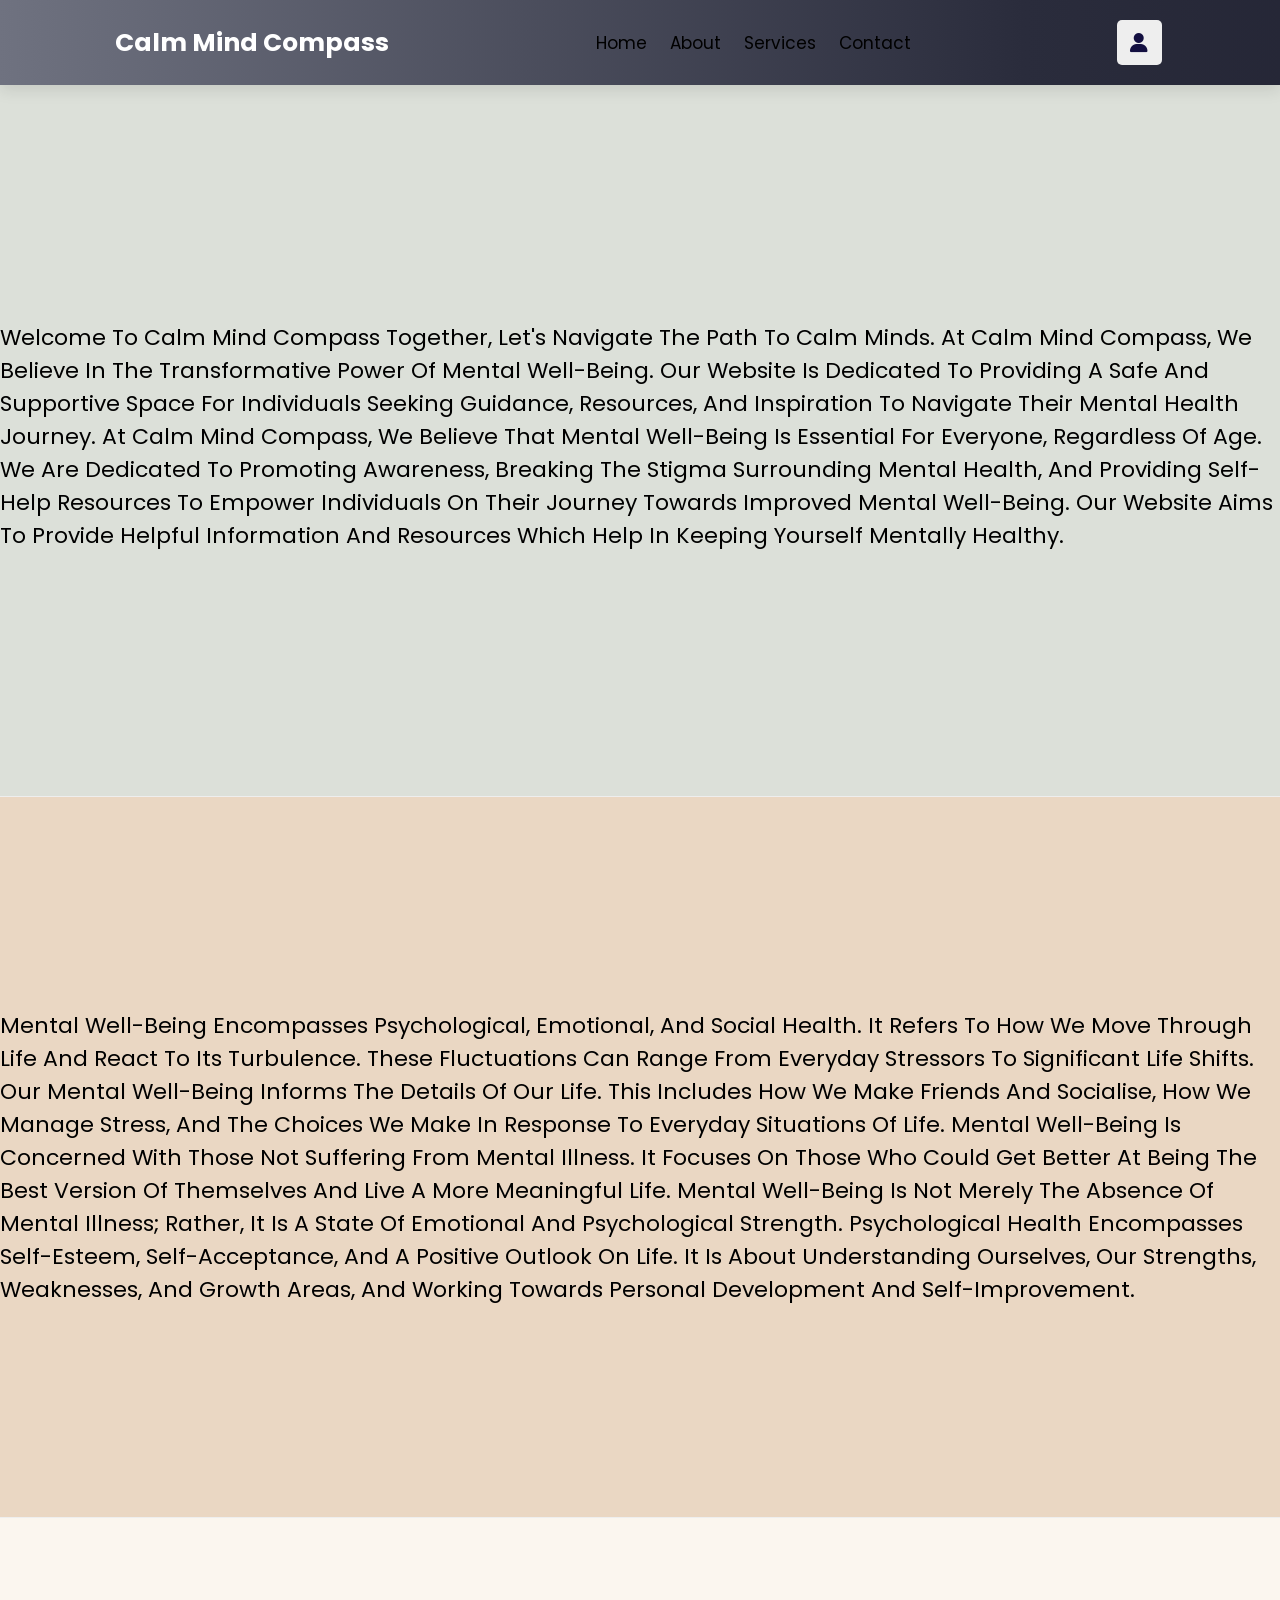
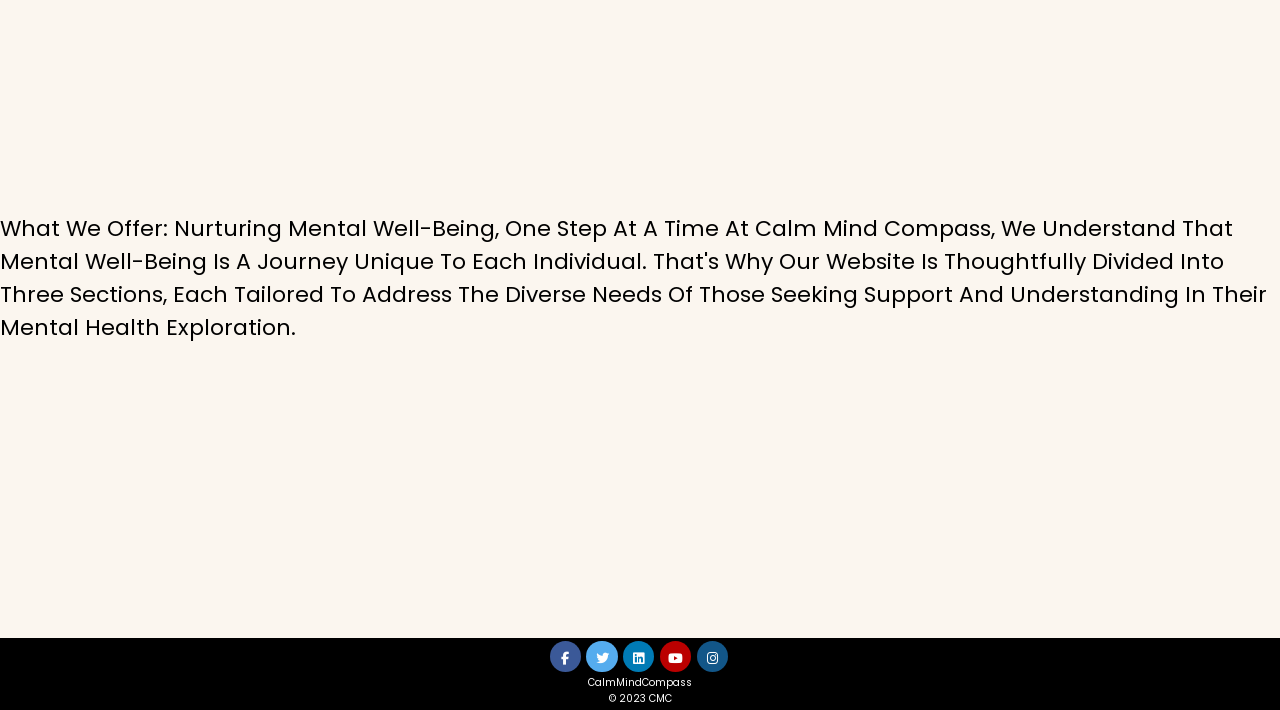
<file: index.html>
<!DOCTYPE html>
<html lang="en">
<head>
    <meta charset="UTF-8">
    <meta http-equiv="X-UA-Compatible" content="IE=edge">
    <meta name="viewport" content="width=device-width, initial-scale=1.0">
    <title> Calm mind Compass</title>
    <link rel="stylesheet" href="https://cdn.jsdelivr.net/npm/swiper@10/swiper-bundle.min.css"/>
  
    <link rel="stylesheet" href="https://cdnjs.cloudflare.com/ajax/libs/font-awesome/4.7.0/css/font-awesome.min.css" />
    <!-- font awesome cdn link -->
    <link rel="stylesheet" href="https://cdnjs.cloudflare.com/ajax/libs/font-awesome/6.4.0/css/all.min.css">
    <link rel="stylesheet" href="style.css" type="text/css">

</head>
<body>
     <!-- header section starts -->
     <header class="header">
        <a href="#" class="logo">Calm mind Compass</a>

        <nav class="navbar">
            <a href="#home">home</a>
            <a href="#about">About</a>
            <a href="#services">Services</a>
            <a href="#contact">Contact</a>
        </nav>

        <div class="icons">
        <div class="fas fa-bars" id="menu-btn"></div>
        <div class="fas fa-user" id="login-btn"></div>
        </div>
        <!-- <input type="email" placeholder="your gmail" class="box"> -->

        <form action="" method="post" class="login-form">
        
            <h3>login now</h3>
            <input type="email"  name="email"  required placeholder="enter email" class="box">
            <input type="password" name="password" required placeholder="enter your password" class="box">
            <a href="card2.html" id="login">Login</a>
            <!-- <input type="submit" name="submit" value="login now" class="btn"> -->
            <!-- <p>don't have an account? <a href="register_form.php">register  now</a></p> -->

        </form>


    </header>
         
    <!-- Main section starts here -->
    <main>
        <section class="section-hero" id="home">
            <div class="hero">
                <p>Welcome to Calm Mind Compass
Together, Let's Navigate the Path to Calm Minds.
At Calm Mind Compass, we believe in the transformative power of mental well-being. Our
website is dedicated to providing a safe and supportive space for individuals seeking guidance,
resources, and inspiration to navigate their mental health journey.
At Calm Mind Compass, we believe that mental well-being is essential for everyone, regardless
of age. We are dedicated to promoting awareness, breaking the stigma surrounding mental
health, and providing self-help resources to empower individuals on their journey towards
improved mental well-being.
Our website aims to provide helpful information and resources which help in keeping yourself
mentally healthy.
</p>
            </div>
        </section>
    

    <section class="section-services" id="about">
        <div class="hero">
            <p>Mental well-being encompasses psychological, emotional, and social health. It refers to how we
move through life and react to its turbulence. These fluctuations can range from everyday
stressors to significant life shifts.
Our mental well-being informs the details of our life. This includes how we make friends and
socialise, how we manage stress, and the choices we make in response to everyday situations
of life.
Mental well-being is concerned with those not suffering from mental illness. It focuses on those
who could get better at being the best version of themselves and live a more meaningful life.
Mental well-being is not merely the absence of mental illness; rather, it is a state of emotional
and psychological strength.
Psychological health encompasses self-esteem, self-acceptance, and a positive outlook on life.
It is about understanding ourselves, our strengths, weaknesses, and growth areas, and working
towards personal development and self-improvement.
</p>
        </div>
    </section>

    <section class="section-services" id="services">
        <div class="hero">
            <p>What we offer: Nurturing Mental Well-Being, One step at a time
At Calm Mind Compass, we understand that mental well-being is a journey unique to each
individual. That's why our website is thoughtfully divided into three sections, each tailored to
address the diverse needs of those seeking support and understanding in their mental health
exploration.
</p>
        </div>
    </section>

    <footer>
  <div class="rounded-social-buttons">
                    <a class="social-button facebook" href="https://www.facebook.com/" target="_blank"><i class="fab fa-facebook-f"></i></a>
                    <a class="social-button twitter" href="https://www.twitter.com/" target="_blank"><i class="fab fa-twitter"></i></a>
                    <a class="social-button linkedin" href="https://www.linkedin.com/" target="_blank"><i class="fab fa-linkedin"></i></a>
                    <a class="social-button youtube" href="https://www.youtube.com/" target="_blank"><i class="fab fa-youtube"></i></a>
                    <a class="social-button instagram" href="https://www.instagram.com/" target="_blank"><i class="fab fa-instagram"></i></a>
                </div>
       <a href="mailto:calmmindcompass@gmail.com" id="email">CalmMindCompass</a></p>
       <p>© 2023 CMC</p>
    </footer>

    </main>
    <!-- JavaScript section starts here -->

    <script src="script.js"></script>


</body>
</html>
</file>
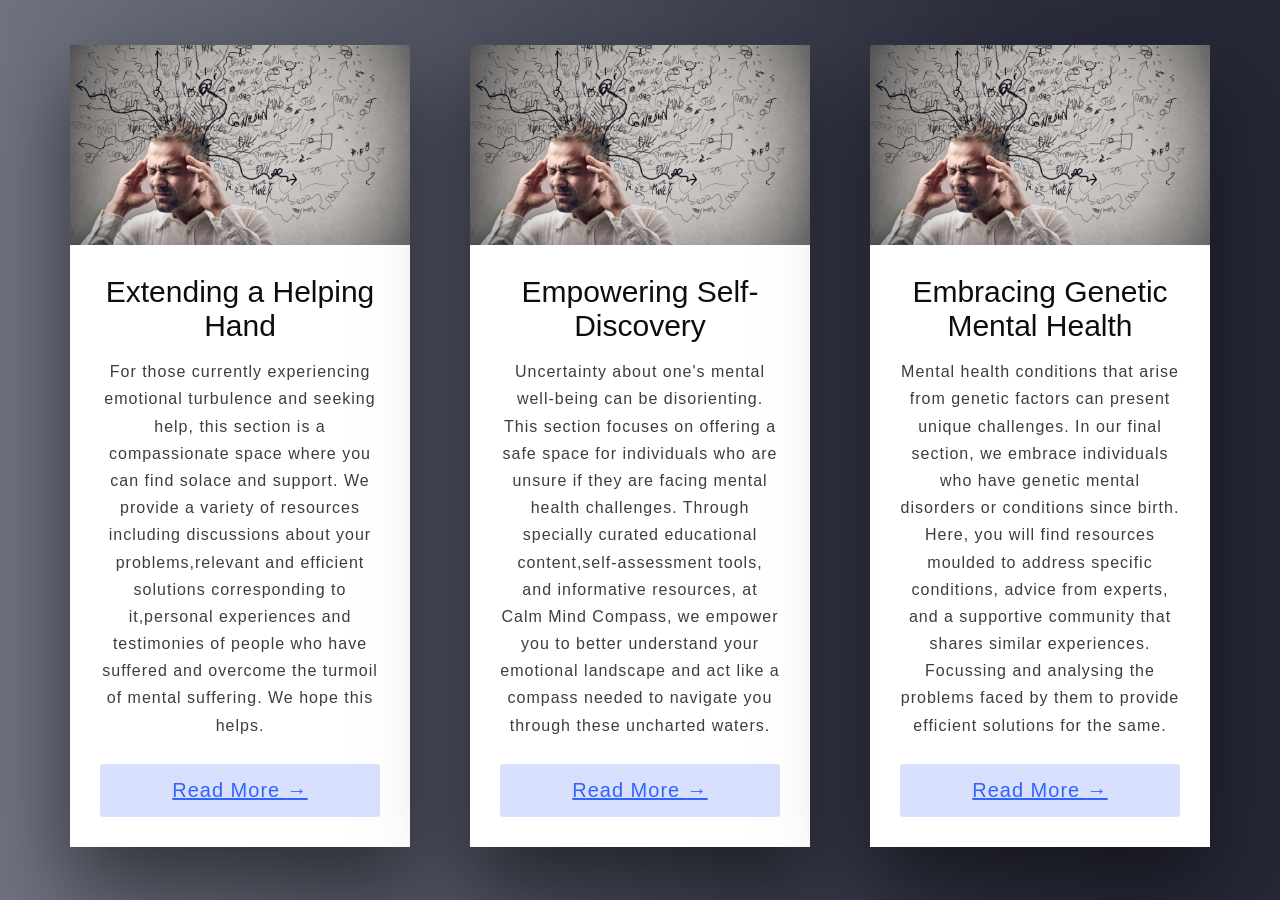
<file: card2.html>
<!DOCTYPE html>
<html lang="en">
<head>
    <meta charset="UTF-8">
    <meta name="viewport" content="width=device-width, initial-scale=1.0">
    <title>Card</title>
    <link rel="stylesheet" href="card2.css">
</head>
<body>
    <div class="grid">
        <div class="grid-items">
            <div class="card">
                <img class="card-img" src="img/mentalHealth.jpg" alt="MentalHealth">
                <div class="card-content">
                    <h1 class="card-header">Extending a Helping Hand
</h1>
                    <p class="card-text">
                    For those currently experiencing emotional turbulence and seeking help, this section is a
compassionate space where you can find solace and support. We provide a variety of resources
including discussions about your problems,relevant and efficient solutions corresponding to
it,personal experiences and testimonies of people who have suffered and overcome the turmoil
of mental suffering. We hope this helps. 
                    </p>
                    <a class="card-btn" href="click.html">Read More <span>&rarr;</span></a>
                </div>
            </div>
        </div>

        <div class="grid-items">
            <div class="card">
                <img class="card-img" src="img/mentalHealth.jpg" alt="MentalHealth">
                <div class="card-content">
                    <h1 class="card-header"> Empowering Self-Discovery</h1>
                    <p class="card-text">
                    Uncertainty about one's mental well-being can be disorienting. This section focuses on offering
a safe space for individuals who are unsure if they are facing mental health challenges. Through
specially curated educational content,self-assessment tools, and informative resources, at Calm
Mind Compass, we empower you to better understand your emotional landscape and act like a
compass needed to navigate you through these uncharted waters.
                    </p>
                    <a class="card-btn" href="click2.html">Read More <span>&rarr;</span></a>
                </div>
            </div>
        </div>

        <div class="grid-items">
            <div class="card">
                <img class="card-img" src="img/mentalHealth.jpg" alt="MentalHealth">
                <div class="card-content">
                    <h1 class="card-header">Embracing Genetic Mental Health</h1>
                    <p class="card-text">
                    Mental health conditions that arise from genetic factors can present unique challenges. In our
final section, we embrace individuals who have genetic mental disorders or conditions since
birth. Here, you will find resources moulded to address specific conditions, advice from experts,
and a supportive community that shares similar experiences. Focussing and analysing the
problems faced by them to provide efficient solutions for the same. 
                    </p>
                    <a class="card-btn" href="click3.html">Read More <span>&rarr;</span></a>
                </div>
            </div>
        </div>

    
    </div>
</body>
</html>
</file>
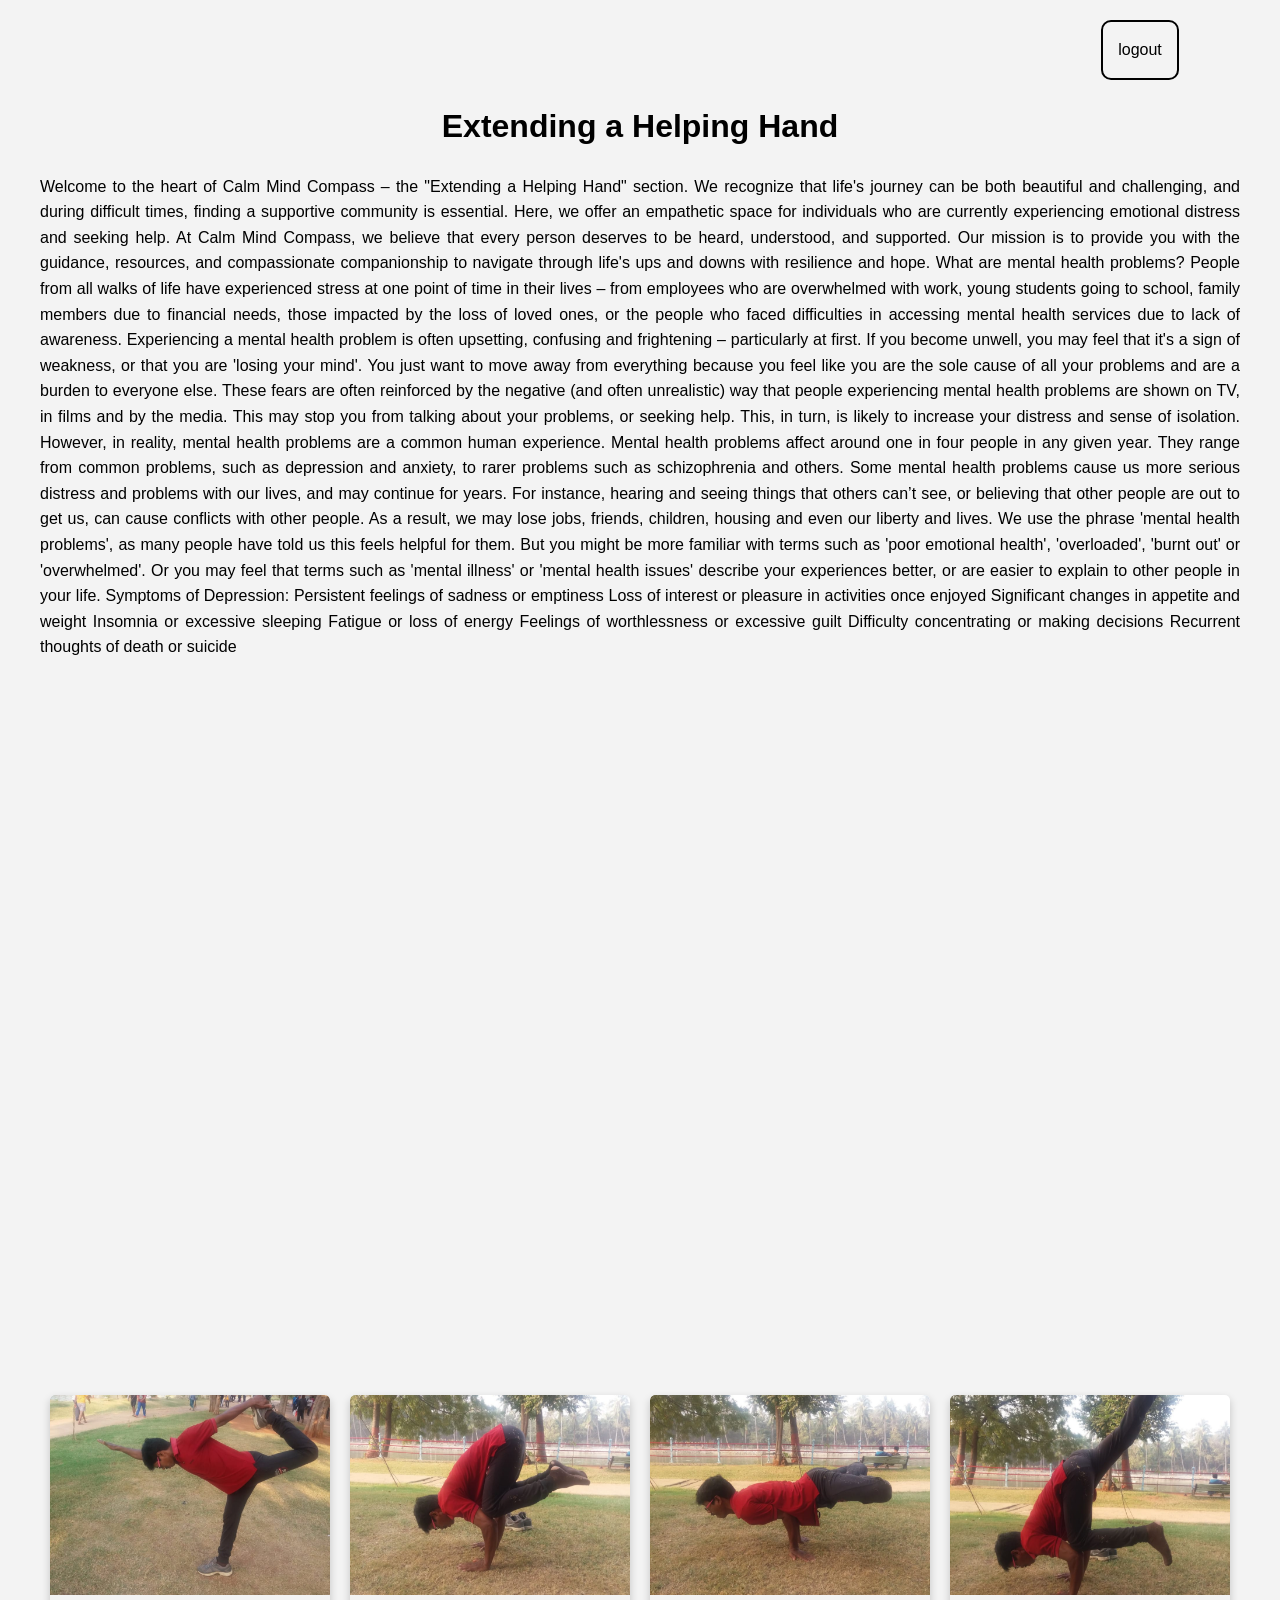
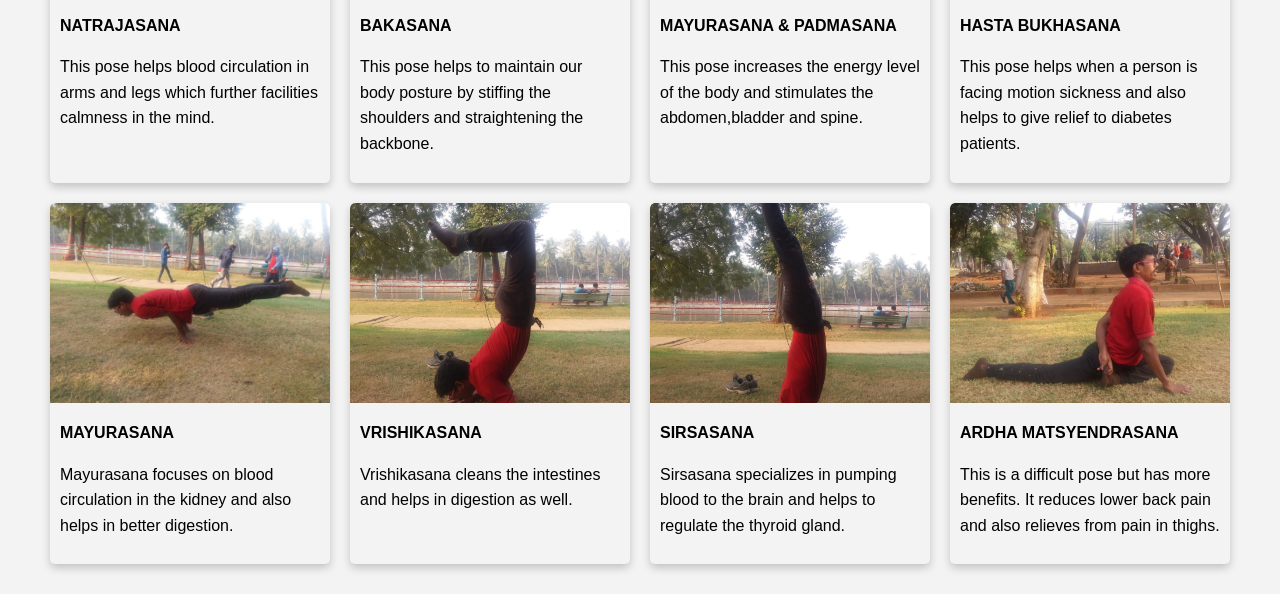
<file: click.html>
<!DOCTYPE html>
<html lang="en">

<head>
    <meta charset="UTF-8">
    <meta name="viewport" content="width=device-width, initial-scale=1.0">
    <title>Stylish and Responsive Yoga Website</title>
    <style>
        body {
            font-family: Arial, sans-serif;
            line-height: 1.6;
            margin: 0;
            padding: 0;
            background-color: #f3f3f3;
        }

        .container {
            max-width: 1200px;
            margin: 0 auto;
            padding: 20px;
        }

        .header {
            text-align: center;
            margin-bottom: 20px;
        }

        .header img {
            border-radius: 50%;
            max-width: 100px;
            height: auto;
        }

        .intro {
            text-align: justify;
            margin-bottom: 20px;
        }

        .video-container {
            position: relative;
            padding-bottom: 56.25%;
            padding-top: 30px;
            height: 0;
            overflow: hidden;
        }

        .video-container iframe {
            position: absolute;
            top: 0;
            left: 0;
            width: 100%;
            height: 100%;
        }

        .cards {
            display: flex;
            flex-wrap: wrap;
            justify-content: space-between;
        }

        .card {
            flex: 0 0 calc(25% - 20px);
            box-shadow: 0 4px 8px 0 rgba(0, 0, 0, 0.2);
            border-radius: 5px;
            margin: 10px;
            overflow: hidden;
            transition: box-shadow 0.3s ease;
        }

        .card:hover {
            box-shadow: 0 8px 16px 0 rgba(0, 0, 0, 0.4);
        }

        .card img {
            width: 100%;
            height: 200px;
            object-fit: cover;
            border-radius: 5px 5px 0 0;
        }

        .card .container {
            padding: 10px;
        }

        .card h4 {
            margin: 0;
        }

        #logout{
            border: 2px solid black;
            border-radius: 10px;
            display: inline-block;
            color: black;
            padding: 15px;
            margin-left: 850px;
            cursor: pointer;
        }

        #logout:hover{
            background-color: rgb(154, 168, 168);
            font-size: larger;
        }

        @media only screen and (max-width: 800px) {
            .header h1 {
                font-size: 24px;
            }
            /* .video-container{
                width:250px;
            } */
            .intro p {
                font-size: 14px;
            }

            .card {
                flex: 0 0 calc(33.33% - 20px);
            }
             #logout{
                margin-left:600px;
            } 
        }
        /* @media only screen and (max-width: 800px) {
            #logout{
                margin-left:500px;
            } 
        }
        @media only screen and(max-width:414px){
            .header h1 {
                font-size: 20px;
            }

            .intro p {
                font-size: 12px;
            }

            .card {
                flex: 0 0 calc(33.33% - 20px);
            }
            #logout{
                margin-left: 260px;
            }
        } */

        @media only screen and (max-width: 378px) {
    #logout{
                margin-left: 100px;
            }
}
        @media only screen and (min-width: 800px) {
    #logout{
                margin-left: 770px;
            }
}

         /* Extra small devices (phones, 600px and down) */
@media only screen and (max-width: 600px) {
    #logout{
                margin-left: 260px;
            }
}

/* Small devices (portrait tablets and large phones, 600px and up) */
@media only screen and (min-width: 600px) {
    #logout{
                margin-left: 490px;
            }
}

/* Medium devices (landscape tablets, 768px and up) */
@media only screen and (min-width: 768px) {
    #logout{
                margin-left: 650px;
            }
}

/* Large devices (laptops/desktops, 992px and up) */
@media only screen and (min-width: 992px) {
    #logout{
                margin-left: 870px;
            }
}

/* Extra large devices (large laptops and desktops, 1200px and up) */
@media only screen and (min-width: 1200px) {
    #logout{
                margin-left: 1000px;
            }
}

        /* Responsive layout for smaller screens */
        /* @media only screen and (max-width: 800px) {
            .header h1 {
                font-size: 24px;
            }

            .intro p {
                font-size: 14px;
            }

            .card {
                flex: 0 0 calc(33.33% - 20px);
            }
        } */

        /* Responsive layout for even smaller screens */
        @media only screen and (max-width: 600px) {
            .card {
                flex: 0 0 100%;
            }
        }
    </style>
</head>

<body>
    <div class="container">
        <div class="header">
            <!-- <img src="https://media.istockphoto.com/id/1355037936/photo/shot-of-a-young-businessman-looking-stressed-while-working-in-a-modern-office.jpg?s=1024x1024&w=is&k=20&c=keYWImA78TOzpWKgsjdtrqe5Y-XndPPrZAPjMuWbuj8=" alt="alternatetext"> -->
            <a href="index.html" ><span id="logout">logout</span></a>
            <h1>Extending a Helping Hand
</h1>
            
        </div>
        <div class="intro">
            <p>Welcome to the heart of Calm Mind Compass – the "Extending a Helping Hand" section. We
recognize that life's journey can be both beautiful and challenging, and during difficult times,
finding a supportive community is essential. Here, we offer an empathetic space for individuals
who are currently experiencing emotional distress and seeking help.
At Calm Mind Compass, we believe that every person deserves to be heard, understood, and
supported. Our mission is to provide you with the guidance, resources, and compassionate
companionship to navigate through life's ups and downs with resilience and hope.
What are mental health problems?
People from all walks of life have experienced stress at one point of time in their lives – from
employees who are overwhelmed with work, young students going to school, family members
due to financial needs, those impacted by the loss of loved ones, or the people who faced
difficulties in accessing mental health services due to lack of awareness.
Experiencing a mental health problem is often upsetting, confusing and frightening – particularly
at first. If you become unwell, you may feel that it's a sign of weakness, or that you are 'losing
your mind'. You just want to move away from everything because you feel like you are the sole
cause of all your problems and are a burden to everyone else.
These fears are often reinforced by the negative (and often unrealistic) way that people
experiencing mental health problems are shown on TV, in films and by the media. This may stop
you from talking about your problems, or seeking help. This, in turn, is likely to increase your
distress and sense of isolation.
However, in reality, mental health problems are a common human experience.
Mental health problems affect around one in four people in any given year. They range from
common problems, such as depression and anxiety, to rarer problems such as schizophrenia
and others.
Some mental health problems cause us more serious distress and problems with our lives, and
may continue for years. For instance, hearing and seeing things that others can’t see, or
believing that other people are out to get us, can cause conflicts with other people. As a result,
we may lose jobs, friends, children, housing and even our liberty and lives.
We use the phrase 'mental health problems', as many people have told us this feels helpful for
them. But you might be more familiar with terms such as 'poor emotional health', 'overloaded',
'burnt out' or 'overwhelmed'. Or you may feel that terms such as 'mental illness' or 'mental health
issues' describe your experiences better, or are easier to explain to other people in your life.
Symptoms of Depression:
Persistent feelings of sadness or emptiness
Loss of interest or pleasure in activities once enjoyed
Significant changes in appetite and weight
Insomnia or excessive sleeping
Fatigue or loss of energy
Feelings of worthlessness or excessive guilt
Difficulty concentrating or making decisions
Recurrent thoughts of death or suicide</p>
        </div>
        <div class="video-container">
            <iframe width="350" height="250" src="https://www.youtube.com/embed/CQjGqtH-2YI" frameborder="0" allow="accelerometer; autoplay; clipboard-write; encrypted-media; gyroscope; picture-in-picture; web-share" allowfullscreen></iframe>
        </div>
        <div class="cards">
            <div class="card">
                <img src="img/yoga1.jpeg" alt="Pose 1">
                <div class="container">
                    <h4><b>NATRAJASANA</b></h4>
                    <p>This pose helps blood circulation in arms and legs which further facilities calmness in the mind.</p>
                </div>
            </div>
            <div class="card">
                <img src="img/yoga2.jpeg" alt="Pose 1">
                <div class="container">
                    <h4><b>BAKASANA</b></h4>
                    <p>This pose helps to maintain our body posture by stiffing the shoulders and straightening the backbone.</p>
                </div>
            </div>
            <div class="card">
                <img src="img/yoga4.jpeg" alt="Pose 1">
                <div class="container">
                    <h4><b>MAYURASANA & PADMASANA</b></h4>
                    <p>This pose increases the energy level of the body and stimulates the abdomen,bladder and spine.</p>
                </div>
            </div>
            <div class="card">
                <img src="img/yoga5.jpeg" alt="Pose 1">
                <div class="container">
                <h4><b>HASTA BUKHASANA</b></h4>
                    <p>This pose helps when a person is facing motion sickness and also helps to give relief to diabetes patients.</p>
                    
                </div>
            </div>
            <div class="card">
                <img src="img/yoga6.jpeg" alt="Pose 1">
                <div class="container">
                <h4><b>MAYURASANA</b></h4>
                    <p>Mayurasana focuses on blood circulation in the kidney and also helps in better digestion.</p>
                </div>
            </div>
            <div class="card">
                <img src="img/yoga7.jpeg" alt="Pose 1">
                <div class="container">
                <h4><b>VRISHIKASANA</b></h4>
                    <p>Vrishikasana cleans the intestines and helps in digestion as well.</p>
                </div>
            </div>
            <div class="card">
                <img src="img/yoga8.jpeg" alt="Pose 1">
                <div class="container">
                    <h4><b>SIRSASANA</b></h4>
                    <p>Sirsasana specializes in pumping blood to the brain and helps to regulate the thyroid gland.</p>
                </div>
            </div>
            <div class="card">
                <img src="img/yoga9.jpeg" alt="Pose 1">
                <div class="container">
                    <h4><b>ARDHA MATSYENDRASANA</b></h4>
                    <p>This is a difficult pose but has more benefits. It reduces lower back pain and also relieves from pain in thighs.</p>
                </div>
            </div>
            <!-- Add more cards for other yoga poses here -->
        </div>
        
    </div>
</body>

</html>
</file>
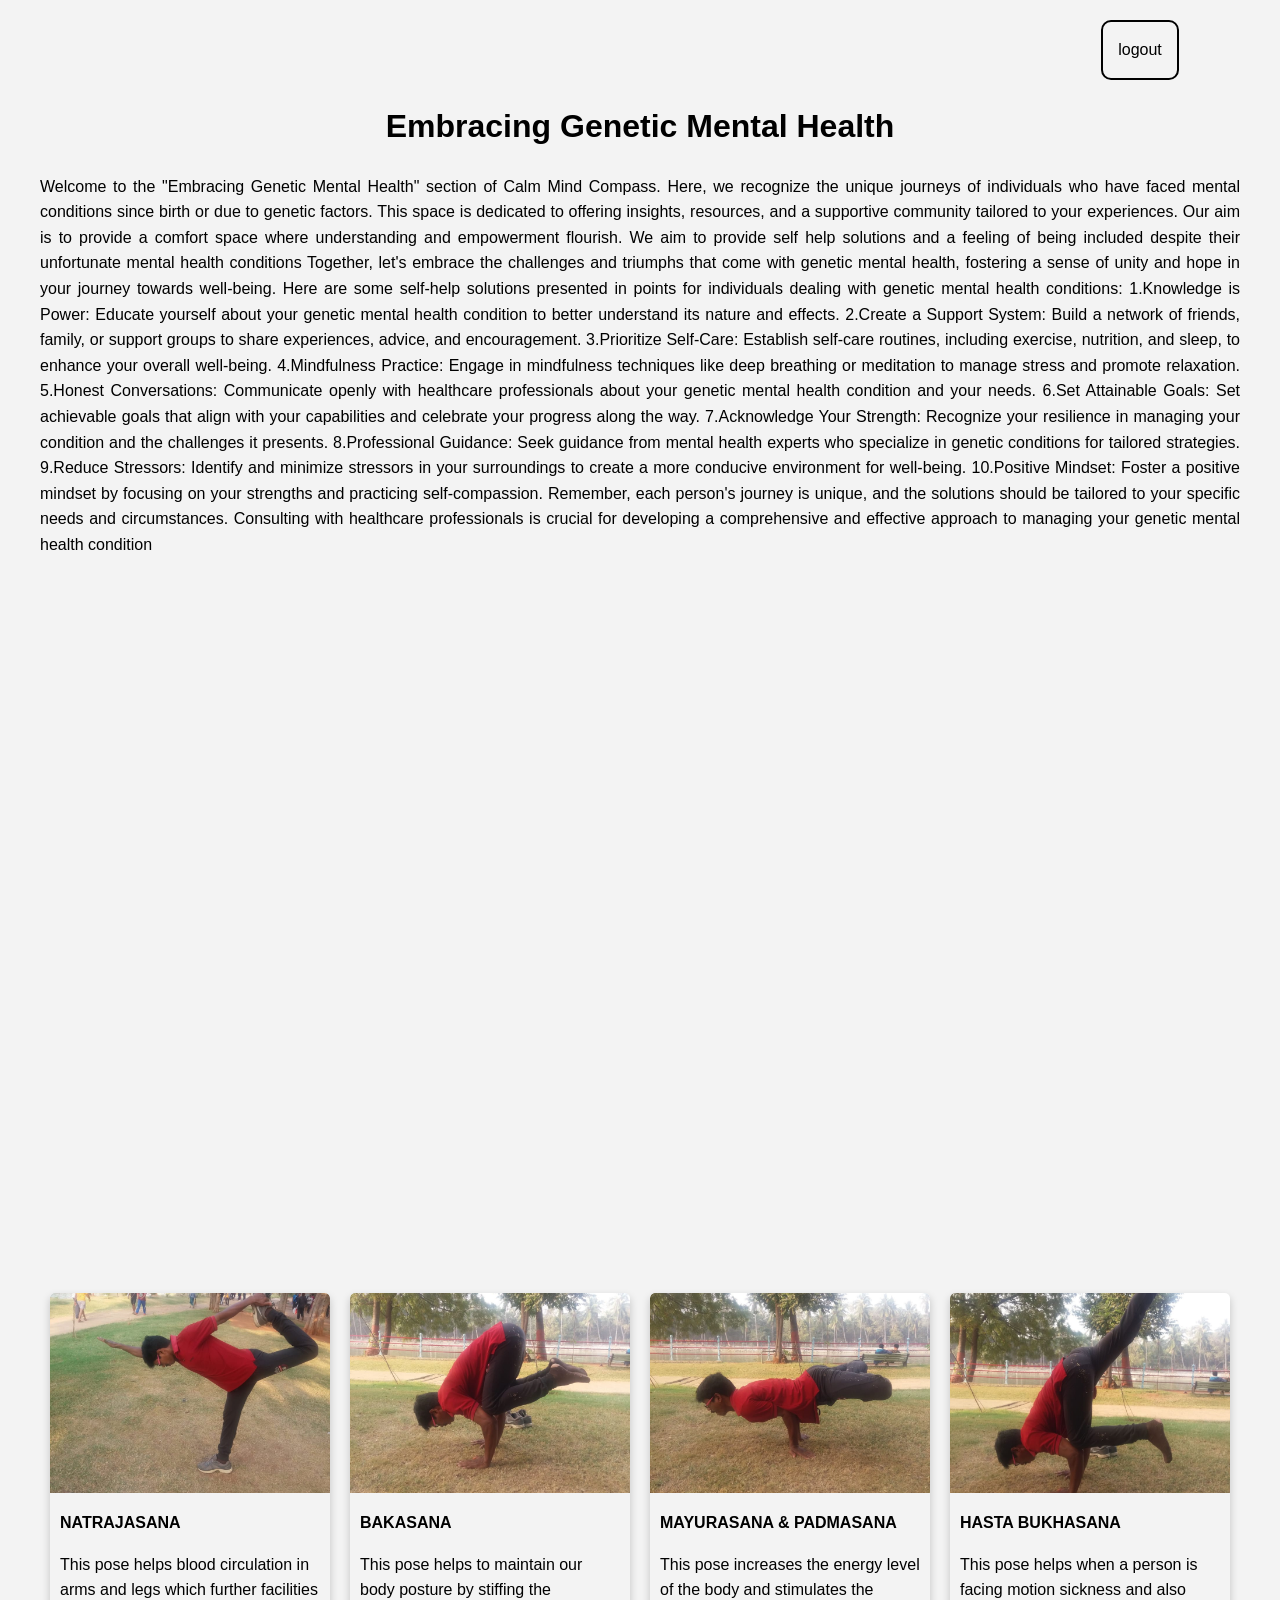
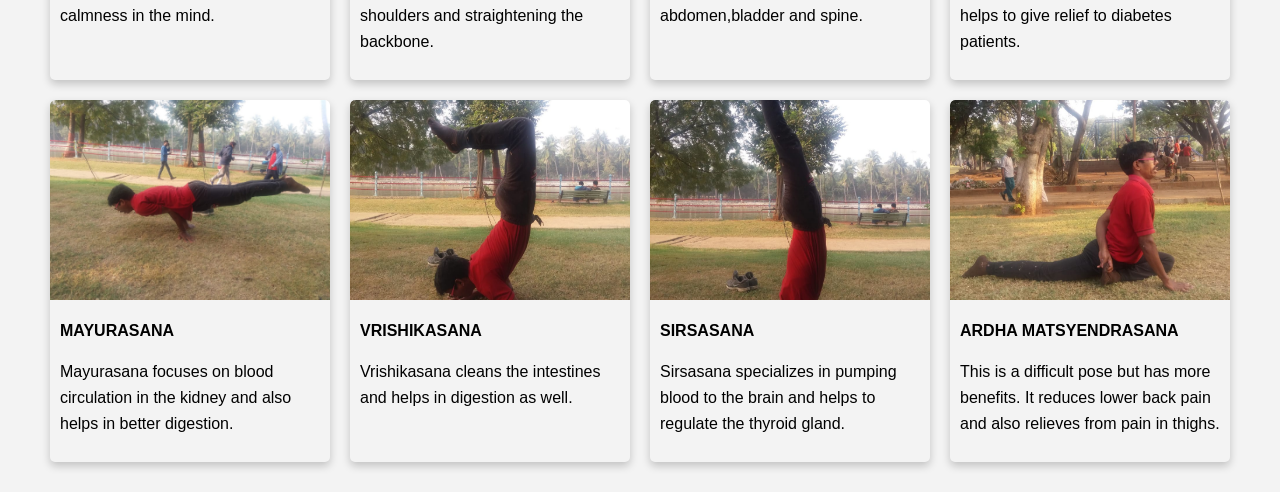
<file: click3.html>
<!DOCTYPE html>
<html lang="en">

<head>
    <meta charset="UTF-8">
    <meta name="viewport" content="width=device-width, initial-scale=1.0">
    <title>Stylish and Responsive Yoga Website</title>
    <style>
        body {
            font-family: Arial, sans-serif;
            line-height: 1.6;
            margin: 0;
            padding: 0;
            background-color: #f3f3f3;
        }

        .container {
            max-width: 1200px;
            margin: 0 auto;
            padding: 20px;
        }

        .header {
            text-align: center;
            margin-bottom: 20px;
        }

        .header img {
            border-radius: 50%;
            max-width: 100px;
            height: auto;
        }

        .intro {
            text-align: justify;
            margin-bottom: 20px;
        }

        .video-container {
            position: relative;
            padding-bottom: 56.25%;
            padding-top: 30px;
            height: 0;
            overflow: hidden;
        }

        .video-container iframe {
            position: absolute;
            top: 0;
            left: 0;
            width: 100%;
            height: 100%;
        }

        .cards {
            display: flex;
            flex-wrap: wrap;
            justify-content: space-between;
        }

        .card {
            flex: 0 0 calc(25% - 20px);
            box-shadow: 0 4px 8px 0 rgba(0, 0, 0, 0.2);
            border-radius: 5px;
            margin: 10px;
            overflow: hidden;
            transition: box-shadow 0.3s ease;
        }

        .card:hover {
            box-shadow: 0 8px 16px 0 rgba(0, 0, 0, 0.4);
        }

        .card img {
            width: 100%;
            height: 200px;
            object-fit: cover;
            border-radius: 5px 5px 0 0;
        }

        .card .container {
            padding: 10px;
        }

        .card h4 {
            margin: 0;
        }

        #logout{
            border: 2px solid black;
            border-radius: 10px;
            display: inline-block;
            color: black;
            padding: 15px;
            margin-left: 850px;
            cursor: pointer;
        }

        #logout:hover{
            background-color: rgb(154, 168, 168);
            font-size: larger;
        }

        @media only screen and (max-width: 800px) {
            .header h1 {
                font-size: 24px;
            }
            /* .video-container{
                width:250px;
            } */
            .intro p {
                font-size: 14px;
            }

            .card {
                flex: 0 0 calc(33.33% - 20px);
            }
             #logout{
                margin-left:600px;
            } 
        }
        /* @media only screen and (max-width: 800px) {
            #logout{
                margin-left:500px;
            } 
        }
        @media only screen and(max-width:414px){
            .header h1 {
                font-size: 20px;
            }

            .intro p {
                font-size: 12px;
            }

            .card {
                flex: 0 0 calc(33.33% - 20px);
            }
            #logout{
                margin-left: 260px;
            }
        } */

        @media only screen and (max-width: 378px) {
    #logout{
                margin-left: 100px;
            }
}
        @media only screen and (min-width: 800px) {
    #logout{
                margin-left: 770px;
            }
}

         /* Extra small devices (phones, 600px and down) */
@media only screen and (max-width: 600px) {
    #logout{
                margin-left: 260px;
            }
}

/* Small devices (portrait tablets and large phones, 600px and up) */
@media only screen and (min-width: 600px) {
    #logout{
                margin-left: 490px;
            }
}

/* Medium devices (landscape tablets, 768px and up) */
@media only screen and (min-width: 768px) {
    #logout{
                margin-left: 650px;
            }
}

/* Large devices (laptops/desktops, 992px and up) */
@media only screen and (min-width: 992px) {
    #logout{
                margin-left: 870px;
            }
}

/* Extra large devices (large laptops and desktops, 1200px and up) */
@media only screen and (min-width: 1200px) {
    #logout{
                margin-left: 1000px;
            }
}


        /* Responsive layout for even smaller screens */
        @media only screen and (max-width: 600px) {
            .card {
                flex: 0 0 100%;
            }
        }
    </style>
</head>

<body>
    <div class="container">
        <div class="header">
            <!-- <img src="https://media.istockphoto.com/id/1355037936/photo/shot-of-a-young-businessman-looking-stressed-while-working-in-a-modern-office.jpg?s=1024x1024&w=is&k=20&c=keYWImA78TOzpWKgsjdtrqe5Y-XndPPrZAPjMuWbuj8=" alt="alternatetext"> -->
            <a href="index.html" ><span id="logout">logout</span></a>
            <h1>Embracing Genetic Mental Health</h1>
            
        </div>
        <div class="intro">
            <p>Welcome to the "Embracing Genetic Mental Health" section of Calm Mind Compass. Here, we recognize the unique journeys of individuals who have faced mental conditions since birth or due to genetic factors. This space is dedicated to offering insights, resources, and a supportive community tailored to your experiences. Our aim is to provide a comfort space where understanding and empowerment flourish.

We aim to provide self help solutions and a feeling of being included despite their unfortunate mental health conditions
Together, let's embrace the challenges and triumphs that come with genetic mental health, fostering a sense of unity and hope in your journey towards well-being.

Here are some self-help solutions presented in points for individuals dealing with genetic mental health conditions:

1.Knowledge is Power: Educate yourself about your genetic mental health condition to better understand its nature and effects.

2.Create a Support System: Build a network of friends, family, or support groups to share experiences, advice, and encouragement.

3.Prioritize Self-Care: Establish self-care routines, including exercise, nutrition, and sleep, to enhance your overall well-being.

4.Mindfulness Practice: Engage in mindfulness techniques like deep breathing or meditation to manage stress and promote relaxation.

5.Honest Conversations: Communicate openly with healthcare professionals about your genetic mental health condition and your needs.

6.Set Attainable Goals: Set achievable goals that align with your capabilities and celebrate your progress along the way.

7.Acknowledge Your Strength: Recognize your resilience in managing your condition and the challenges it presents.

8.Professional Guidance: Seek guidance from mental health experts who specialize in genetic conditions for tailored strategies.

9.Reduce Stressors: Identify and minimize stressors in your surroundings to create a more conducive environment for well-being.

10.Positive Mindset: Foster a positive mindset by focusing on your strengths and practicing self-compassion.

Remember, each person's journey is unique, and the solutions should be tailored to your specific needs and circumstances. Consulting with healthcare professionals is crucial for developing a comprehensive and effective approach to managing your genetic mental health condition</p>
        </div>
        <div class="video-container">
            <iframe width="350" height="250" src="https://www.youtube.com/embed/CQjGqtH-2YI" frameborder="0" allow="accelerometer; autoplay; clipboard-write; encrypted-media; gyroscope; picture-in-picture; web-share" allowfullscreen></iframe>
        </div>
        <div class="cards">
        <div class="card">
                <img src="img/yoga1.jpeg" alt="Pose 1">
                <div class="container">
                    <h4><b>NATRAJASANA</b></h4>
                    <p>This pose helps blood circulation in arms and legs which further facilities calmness in the mind.</p>
                </div>
            </div>
            <div class="card">
                <img src="img/yoga2.jpeg" alt="Pose 1">
                <div class="container">
                    <h4><b>BAKASANA</b></h4>
                    <p>This pose helps to maintain our body posture by stiffing the shoulders and straightening the backbone.</p>
                </div>
            </div>
            <div class="card">
                <img src="img/yoga4.jpeg" alt="Pose 1">
                <div class="container">
                    <h4><b>MAYURASANA & PADMASANA</b></h4>
                    <p>This pose increases the energy level of the body and stimulates the abdomen,bladder and spine.</p>
                </div>
            </div>
            <div class="card">
                <img src="img/yoga5.jpeg" alt="Pose 1">
                <div class="container">
                <h4><b>HASTA BUKHASANA</b></h4>
                    <p>This pose helps when a person is facing motion sickness and also helps to give relief to diabetes patients.</p>
                    
                </div>
            </div>
            <div class="card">
                <img src="img/yoga6.jpeg" alt="Pose 1">
                <div class="container">
                <h4><b>MAYURASANA</b></h4>
                    <p>Mayurasana focuses on blood circulation in the kidney and also helps in better digestion.</p>
                </div>
            </div>
            <div class="card">
                <img src="img/yoga7.jpeg" alt="Pose 1">
                <div class="container">
                <h4><b>VRISHIKASANA</b></h4>
                    <p>Vrishikasana cleans the intestines and helps in digestion as well.</p>
                </div>
            </div>
            <div class="card">
                <img src="img/yoga8.jpeg" alt="Pose 1">
                <div class="container">
                    <h4><b>SIRSASANA</b></h4>
                    <p>Sirsasana specializes in pumping blood to the brain and helps to regulate the thyroid gland.</p>
                </div>
            </div>
            <div class="card">
                <img src="img/yoga9.jpeg" alt="Pose 1">
                <div class="container">
                    <h4><b>ARDHA MATSYENDRASANA</b></h4>
                    <p>This is a difficult pose but has more benefits. It reduces lower back pain and also relieves from pain in thighs.</p>
                </div>
            </div>
            <!-- Add more cards for other yoga poses here -->
        </div>
        
    </div>
</body>

</html>
</file>
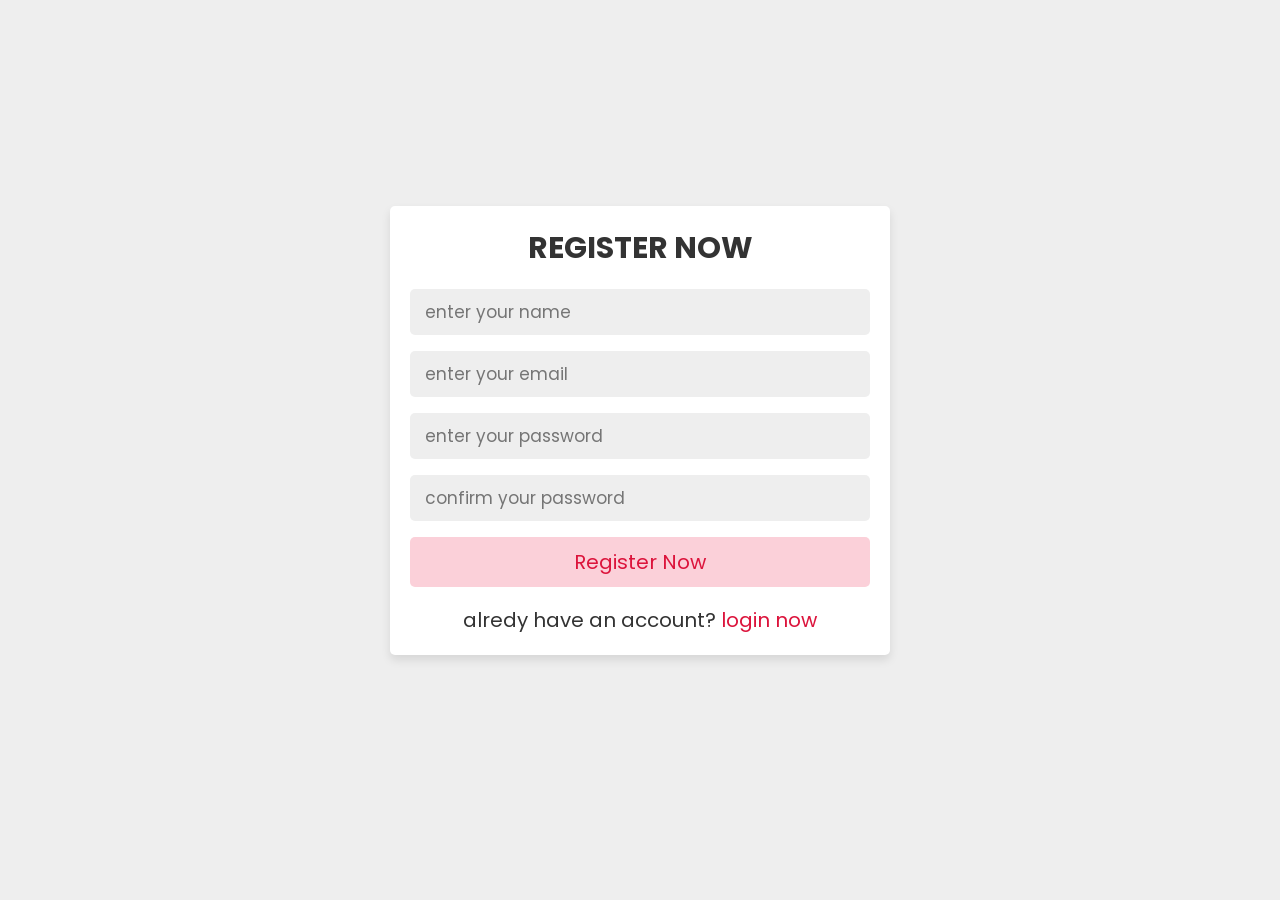
<file: register_form.html>
<!DOCTYPE html>
<html lang="en">

<head>
    <meta charset="UTF-8">
    <meta name="viewport" content="width=device-width, initial-scale=1.0">
    <link rel="stylesheet" href="https://cdnjs.cloudflare.com/ajax/libs/font-awesome/6.4.0/css/all.min.css">

    <title>registration form</title>
    <link rel="stylesheet" type="text/css" href="register.css">
</head>

<body>
    <div class="form-container">
        <form action="" method="post">
            <h3>register now</h3>
            
            <input type="text" name="name" required placeholder="enter your name">
            <input type="email" name="email" required placeholder="enter your email">
            <input type="password" name="password" required placeholder="enter your password">
            <input type="password" name="cpassword" required placeholder="confirm your password">
            <!-- <select name="user_type">
                <option value="user">user</option>
                <option value="admin">admin</option>
            </select> -->
            <input type="submit" name="submit" value="register now" class="form-btn">
            <p>alredy have an account? <a href="index.php">login now</a></p>
        </form>
    </div>

</body>

</html>
</file>
<file: style.css>
@import url('https://fonts.googleapis.com/css2?family=Poppins:wght@100;300;400;500;600&display=swap');

:root{
    --orange:#ff7800;
    --black: #130f40;
    --light-color: #666;
    --box-shadow:0 .5rem 1.5rem rgba(0,0,0,.1);
    --border:.2rem solid rgba(0,0,0,.1);
    --outline:.1rem solid rgba(0,0,0,.1);
    --outline-hover:.2rem solid var(--black);
}

*{
    font-family: 'Poppins', sans-serif;
    margin:0; padding: 0;
    box-sizing: border-box;
    outline: none; border: none;
    text-decoration: none;
    text-transform: capitalize;
    transition: all .2s linear;
}

html{
    font-size:62.5%;
    overflow-x: hidden;
    scroll-behavior: smooth;
    scroll-padding-top: 7rem;
}

body{
    background: #eee;
}

section{
    padding: 2rem 9%;
}

.heading{
    text-align: center;
    padding: 2rem 0;
    padding-bottom: 3rem;
    font-size: 3.5rem;
    color: var(--black);
}

.heading span{
    background: var(--orange);
    color: #fff;
    display: inline-block;
    padding: .5rem 3rem;
    clip-path: polygon(100% 0, 93% 50%, 100% 99%, 0% 100%, 7% 50%, 0% 0%) ;
}
.btn{
    margin-top: 1rem;
    display: inline-block;
    padding: .8rem 3rem;
    font-size: 1.7rem;
    border-radius: .5rem;
    border: .2rem solid var(--black);
    color: var(--black);
    cursor: pointer;
    background: none;
}
.btn:hover{
    background: var(--orange);
    color: #fff;
}
.header{
    position: fixed;
    top: 0;left: 0; right: 0;
    z-index: 1000;
    display: flex;
    align-items: center;
    justify-content: space-between;
    padding: 2rem 9%;
    background: #fff;
    box-shadow: var(--box-shadow);

    background: linear-gradient( 
        to right,
        #6f7280,
        #2a2c3c,
        #181827,
        #833ab4,
        #fd1d1d,
        #fcb045
        
     );
     background-size: 400% 400%;
     animation: body 10s infinite ease-in-out;
   }
   @keyframes body{
     0%{
       background-position: 0 50%;
     }
     50%{
       background-position: 100% 50%;
     }
     100%{
       background-position: 0 50%;
     }
   }


.header .logo{
    font-size: 2.5rem;
    font-weight: bolder;
    /* color: var(--black); */
    color: white;
}

.header .logo i{
    color:var(--orange);
}


.header .navbar a{

    font-size: 1.7rem;
    margin:0 1rem;
    /* color: var(--black); */
    color: black;
}

.header .navbar a:hover{
    color: var(--orange);
}

.header .icons div{
    height: 4.5rem;
    width: 4.5rem;
    line-height: 4.5rem;
    border-radius: .5rem;
    background: #eee;
    color: var(--black);
    font-size: 2rem;
    margin-right: .3rem;
    cursor: pointer;
    text-align: center;
}
#login{
    font-size: 13px;
}

.header .icons div:hover{
    background: var(--orange);
    color: #fff;
}

#menu-btn{
    display:none;
}
 



.header .login-form {
    position: absolute;
    top:110%; right:-110%;
    width: 30rem;
    box-shadow: var(--box-shadow);
    padding: 2rem;
    border-radius: .5rem;
    background: #fff;
    text-align: center;
}

.header .login-form.active{
    right:2rem;
    transition: .4s linear;
}


.header .login-form h3{
    font-size: 2.5rem;
    text-transform: uppercase;
    color: var(--black);
}

.header .login-form .box{
    width: 100%;
    margin: .7rem 0;
    background: #eee;
    border-radius: .5rem;
    padding: 1rem;
    font-size: 1.6rem;
    color: var(--black);
    text-transform: none;
}

.header .login-form p{
    font-size: 1.4rem;
    padding: .5rem 0;
    color: var(--light-color);
}

.header .login-form p a{
    color: var(--orange);
    text-decoration: underline;
}




/* Home and service section starts here */ 

 .section-hero,
.section-services{
    padding: 9.6rem 0;
    /* background-color: #a5d8ff; */
    background-color: #dce0d9;
    height: 80vh;
    display:flex;
    justify-content: center;
    align-items: center;
    margin-top: 76px;
}

.section-services{
    background-color: #fbf6ef;
}

.section-hero p,
.section-services p{
    font-size: 2.2rem;
}
#home{
    font-size: 10px;
}
#about{
    background-color: #ead7c3;
    margin-top: 1px;
}
#services{
    margin-top: 1px;
}

/* to hide the icons */
.mobile-navbar-btn{  
    display: none;
    background: transparent;
    cursor: pointer;
}

.mobile-nav-icon{
    width: 5rem;
    height: 4rem;
    color: #212529;
}

.mobile-nav-icon[name="close-outline"]{
    display: none;
}

footer {
    text-align: center;
    padding: 3px;
    background-color: black;
    color: white;
  }

  .text {
    color: white;
    font-size: 20px;
    position: absolute;
    top: 50%;
    left: 50%;
    transform: translate(-50%, -50%);
    -ms-transform: translate(-50%, -50%);
    white-space: nowrap;
  }
  
  .svg-inline--fa {
    vertical-align: -0.200em;
  }
  
  .rounded-social-buttons {
    text-align: center;
  }
  
  .rounded-social-buttons .social-button {
    display: inline-block;
    position: relative;
    cursor: pointer;
    width: 3.125rem;
    height: 3.125rem;
    border: 0.125rem solid transparent;
    padding: 0;
    text-decoration: none;
    text-align: center;
    color: #fefefe;
    font-size: 1.5625rem;
    font-weight: normal;
    line-height: 2em;
    border-radius: 1.6875rem;
    transition: all 0.5s ease;
    margin-right: 0.25rem;
    margin-bottom: 0.25rem;
  }
  
  .rounded-social-buttons .social-button:hover, .rounded-social-buttons .social-button:focus {
    -webkit-transform: rotate(360deg);
        -ms-transform: rotate(360deg);
            transform: rotate(360deg);
  }
  
  .rounded-social-buttons .fa-twitter, .fa-facebook-f, .fa-linkedin, .fa-youtube, .fa-instagram {
    font-size: 13px;
  }
  
  .rounded-social-buttons .social-button.facebook {
    background: #3b5998;
  }
  
  .rounded-social-buttons .social-button.facebook:hover, .rounded-social-buttons .social-button.facebook:focus {
    color: #3b5998;
    background: #fefefe;
    border-color: #3b5998;
  }
  
  .rounded-social-buttons .social-button.twitter {
    background: #55acee;
  }
  
  .rounded-social-buttons .social-button.twitter:hover, .rounded-social-buttons .social-button.twitter:focus {
    color: #55acee;
    background: #fefefe;
    border-color: #55acee;
  }
  
  .rounded-social-buttons .social-button.linkedin {
    background: #007bb5;
  }
  
  .rounded-social-buttons .social-button.linkedin:hover, .rounded-social-buttons .social-button.linkedin:focus {
    color: #007bb5;
    background: #fefefe;
    border-color: #007bb5;
  }
  
  .rounded-social-buttons .social-button.youtube {
    background: #bb0000;
  }
  
  .rounded-social-buttons .social-button.youtube:hover, .rounded-social-buttons .social-button.youtube:focus {
    color: #bb0000;
    background: #fefefe;
    border-color: #bb0000;
  }
  
  .rounded-social-buttons .social-button.instagram {
    background: #125688;
  }
  
  .rounded-social-buttons .social-button.instagram:hover, .rounded-social-buttons .social-button.instagram:focus {
    color: #125688;
    background: #fefefe;
    border-color: #125688;
  }
  #email{
    color: white;
  }




@media (max-width:991px){
    html{
        font-size:55%;
       
    }

    .header{
        padding: 2rem;
    }

    section{
        padding: 2rem;
    }
}

@media (max-width:768px){

    #menu-btn{
        display: inline-block;
    }

    .header .search-form{
        width: 90%;
    }

    .header .navbar {
        position: absolute;
        top: 110%; right: -110%;
        width:30rem;
        box-shadow: var(--box-shadow);
        border-radius: .5rem;
        background: #fff;
    }

    .header .navbar.active{
        right: 2rem;
        transition: .4s linear;
    }

    .header .navbar a{
        font-size: 2rem;
        margin:2rem 2.5 rem;
        display: block;
    }
    
}

@media (max-width:450px){
    html{
        font-size:50%;
    }

    .heading{
        font-size: 2.5rem;

    }

    .footer{
        text-align: center;
    }
}

@media(max-width:612px){
    html{
        font-size: 44%;
    }
    .section-hero{
        margin-top: 10px;
    }
}

@media(max-width:408px){
    html{
        font-size: 30%;
    }
}
</file>
<file: card2.css>
*{
    margin: 0;
    padding: 0;
}

html{
    box-sizing: border-box;
    font-size: 62.5%;
}

/* body{
    background-color: #eee;
    font-family: "poppins",sans-serif;
    display: flex;
    justify-content: center;
    align-items: center;
    min-height: 100vh;
} */

body {
    text-align: center;
    font-family: "poppins",sans-serif;
    display: flex;
    justify-content: center;
    align-items: center;
    min-height: 100vh;
    background: linear-gradient( 
       to right,
       #6f7280,
       #2a2c3c,
       #181827,
       #833ab4,
       #fd1d1d,
       #fcb045
       
    );
    background-size: 400% 400%;
    animation: body 10s infinite ease-in-out;
  }
  @keyframes body{
    0%{
      background-position: 0 50%;
    }
    50%{
      background-position: 100% 50%;
    }
    100%{
      background-position: 0 50%;
    }
  }

.card{
     background-color:white;
}
.grid{
    display: grid;
    width: 114em;
    grid-gap:6rem;
    grid-template-columns: repeat(auto-fit,minmax(30rem,1fr));
    align-items: start;
}
.grid-item{
    background-color: #fff;
    border-radius: 0.4rem;
    overflow: hidden;
    box-shadow: 0 3rem 6rem rgba(0,0,0,0.1);
    cursor: pointer;
}

.grid-items{
    transform: translateY(-0.5%);
    box-shadow: 0 4rem 8rem rgba(0,0,0,0.5);
}

.card-img{
    display: block;
    width: 100%;
    height: 20rem;
    object-fit: cover;
}

.card-content{
    padding: 3rem;
}
.card-header{
    font-size: 3rem;
    font-weight: 500;
    color: #0d0d0d;
    margin-bottom: 1.5rem;
}

.card-text{
    font-size: 1.6rem;
    letter-spacing: 0.1rem;
    line-height: 1.7;
    color: #3d3d3d;
    margin-bottom: 2.5rem;
}

.card-btn{
    display: block;
    padding: 1.5rem;
    font-size: 2rem;
    text-align: center;
    color: #3363ff;
    background-color: #d8e0fd;
    border: none;
    border-radius: 0.4rem;
    transition: 0.2s;
    cursor: pointer;
    letter-spacing: 0.1rem;
}

.card-button span{
    margin-left: 1rem;
    transition: 0.2s;
}

.card-btn:hover,
.card-btn:active{
    background-color: #c2cffc;
}

.card-btn:hover span,
.card-btn:active{
    margin-left: 1.5rem;
}

.card:hover{
    
    transform: scale(1.03);
    transition: all 1s ease;
    
}

@media only screen and(max-width:60rem){
    body{
        padding:3rem;
    }

    .grid{
        grid-gap:3rem;

    }
}
</file>
<file: register.css>
@import url('https://fonts.googleapis.com/css2?family=Poppins:wght@100;300;400;500;600&display=swap');

*{
    font-family: 'Poppins', sans-serif;
    margin: 0; padding: 0;
    box-sizing: border-box;
    outline: none; border: none;
    text-decoration: none;
}

.container{
    display: flex;
    align-items: center;
    min-height: 100vh;
    justify-content: center;  
    padding: 20px;
    padding-bottom: 60px;
}

 .container .content{
    text-align: center;
}

.container .content h3{
    font-size: 30px;
    color: #333;
}

.container .content h3 span{
    background: crimson;
    color: #fff;
    border-radius: 5px;
    padding: 0 15px;
}
 
.container .content h1{
    font-size: 50px;
    color: #333;
}

.container .content h1 span{
    color: crimson;
}

.container .content p{
    font-size: 25px;
    margin-bottom: 20px;
}

.container .content .btn{
    display: inline-block;
    padding: 10px 30px;
    font-size: 20px;
    background: #333;
    color: #fff;
    margin: 0 5px;
    text-transform: capitalize;
}

.container .content .btn:hover{
    background-color: crimson;
}

.form-container{
    display: flex;
    align-items: center;
    min-height: 100vh;
    justify-content: center;  
    padding: 20px;
    padding-bottom: 60px;
    background: #eee;
}

.form-container form{
    padding: 20px;
    border-radius: 5px;
    background: #fff;
    box-shadow: 0 5px 10px rgba(0, 0, 0, .1);
    text-align: center;
    width: 500px;
}

.form-container form h3{
    font-size: 30px;
    text-transform: uppercase;
    margin-bottom: 10px;
    color: #333;
}

.form-container form select,
.form-container form input{
    width: 100%;
    padding: 10px 15px;
    font-size: 17px;
    margin: 8px 0;
    background: #eee;
    border-radius: 5px;
}

.form-container form select option{
    background: #fff;
}

.form-container form .form-btn{
    background: #fbd0d9;
    color: crimson;
    text-transform: capitalize;
    font-size: 20px;
    cursor: pointer;
}

.form-container form .form-btn:hover{
    background: crimson;
    color: #fbd0d9;
}

.form-container form p{
    margin-top: 10px;
    font-size: 20px;
    color: #333;
}

.form-container form p a{
    color: crimson;
}

.form-container form .error-msg{
    margin: 10px 0;
    display: block;
    background: crimson;
    color: #fff;
    border-radius: 5px;
    font-size: 20px;
    padding: 10px;
}
</file>
